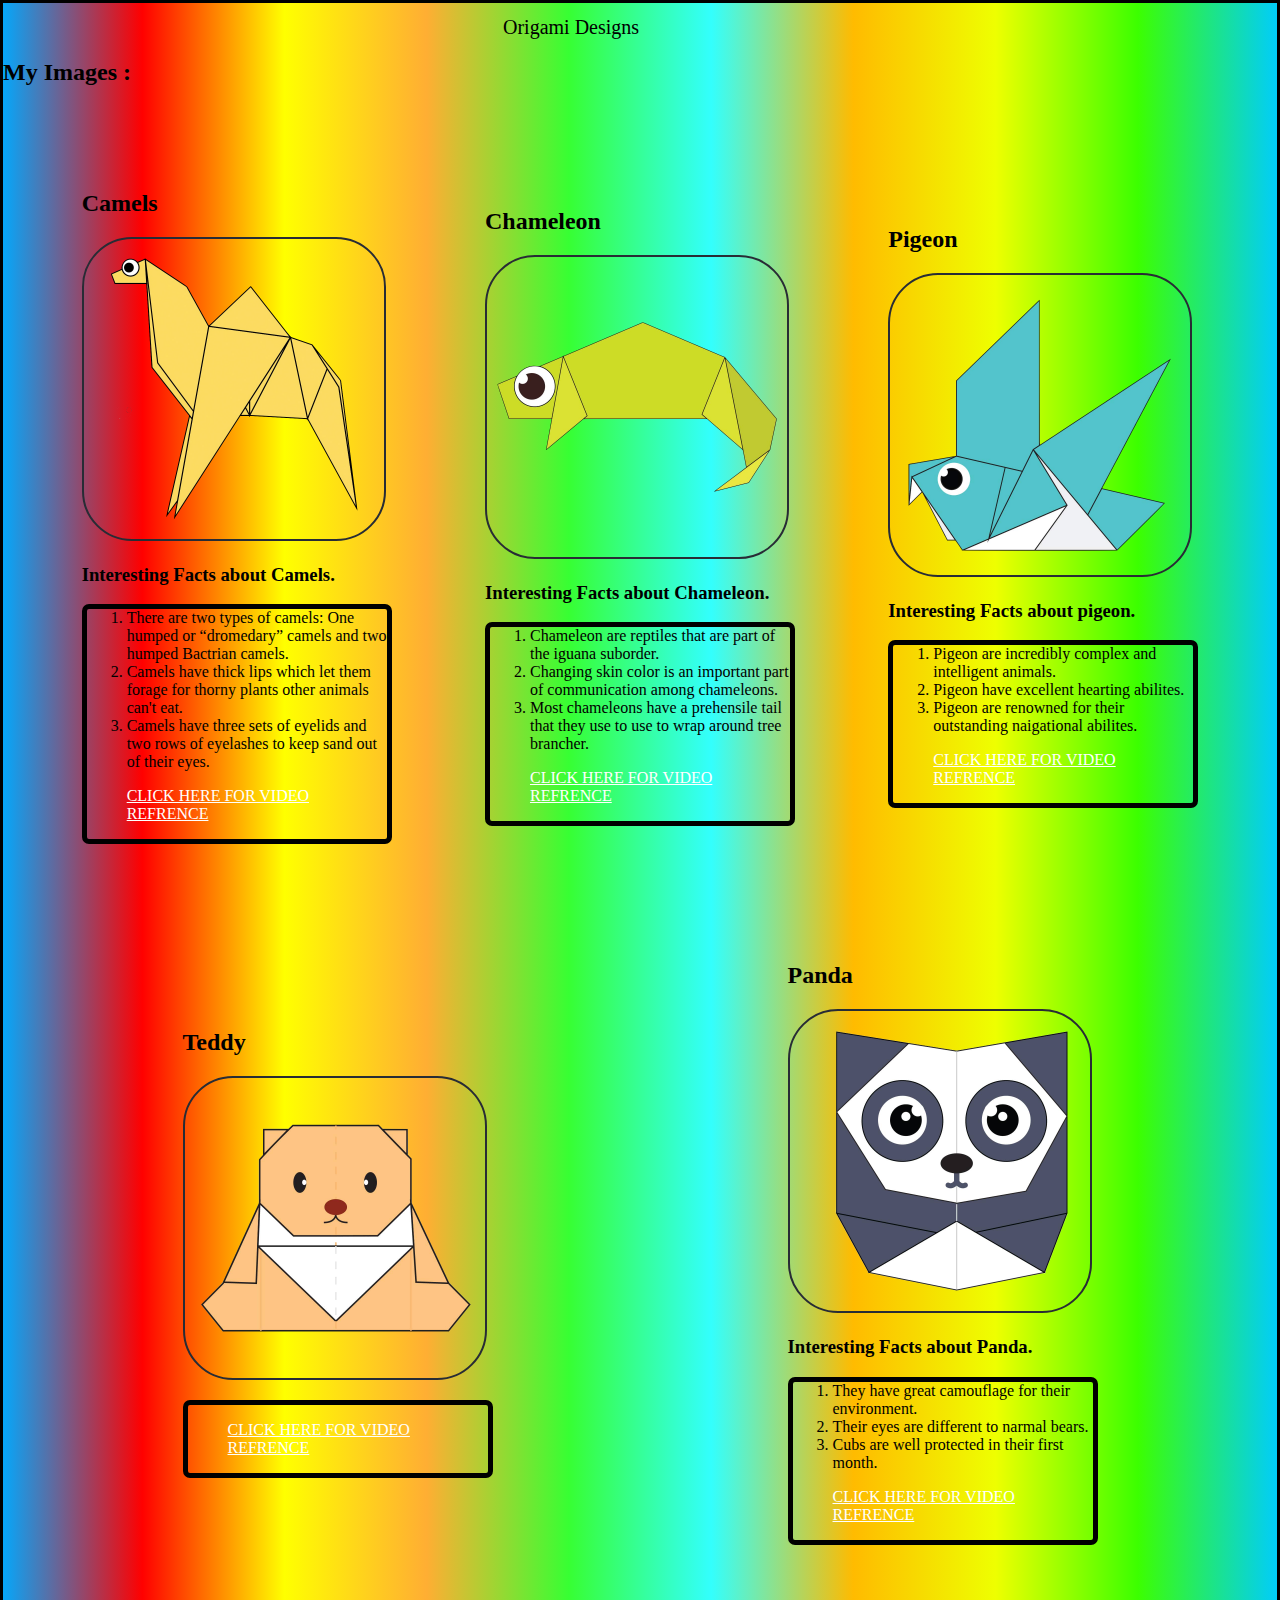
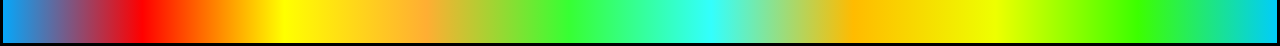
<file: index.html>
<!DOCTYPE html>
    <head>
        <title>Origami Designs</title>

        <link rel="icon" href="ORI.jpg">

        <link rel="stylesheet" type="text/css" href="style.css"/>
        <style>
            h1{
                color:black;
            }
            li{
                color:black;
            }
            a{
                color: royalblue;
            }
            body{
                border: solid;
            }
        </style>

    </head>

    <body>
        
        <h1>Origami Designs</h1>        
        <h2>My Images :</h2>
        

        <div class="origamiFull" >

            <!-- camel -->
            <div class ="origami">

                <h2>Camels</h2>
                <a target ="_blank" href="camel.html"> <img src="camel.png"  width=300 height=300;></a>

                    <h3>Interesting Facts about Camels.</h3>
                    <ol>
                        <li>There are two types of camels: One humped or “dromedary” camels and two humped Bactrian camels.</li>
                        <li>Camels have thick lips which let them forage for thorny plants other animals can't eat.</li>
                        <li>Camels have three sets of eyelids and two rows of eyelashes to keep sand out of their eyes.</li>
                        <p>
                            <a target="_blank" href ="https://www.youtube.com/watch?v=qh7Zg88FsMM">CLICK HERE FOR VIDEO REFRENCE</a>
                        </p>
                    </ol>
                <br>
            </div>

            <!-- Chameleon -->
            <div class ="origami">

                <h2>Chameleon</h2>
                    <a target ="_blank" href="Chameleon.html"> <img src="chameleon.png"  width=300 height=300;></a>

                    <h3>Interesting Facts about Chameleon.</h3>
                    <ol>
                        <li>Chameleon are reptiles that are part of the iguana suborder.</li>
                        <li>Changing skin color is an important part of communication among chameleons.</li>
                        <li>Most chameleons have a prehensile tail that they use to use to wrap around tree brancher.</li>
                        <p> 
                            <a  target="_blank" href="https://www.youtube.com/watch?v=NziZuebfU8M">CLICK HERE FOR VIDEO REFRENCE</a>
                        </p>
                    </ol>
                <br>
            </div>


             <!-- Pigeon -->
            <div class ="origami">
            
                <h2>Pigeon</h2>
                <a target ="_blank" href="pigeon.html"> <img src="pigeon.png"  width=300 height=300;></a>

                    <h3>Interesting Facts about pigeon.</h3>
                    <ol>
                        <li>Pigeon are incredibly complex and intelligent animals.</li>
                        <li>Pigeon have excellent hearting abilites.</li>
                        <li>Pigeon are renowned for their outstanding naigational abilites.</li>

                        <p> 
                            <a href="https://www.youtube.com/watch?v=Yp6gu7cLUGI">CLICK HERE FOR VIDEO REFRENCE</a>
                        </p>
                    </ol>
                <br>
            </div>

            <!-- teddy-bear -->
            
            <div class ="origami">

                <h2>Teddy</h2>
                <a target ="_blank" href="teddy.html"> <img src="teddy.png"  width=300 height=300;></a>
                <ol>
                    <p> 
                     <a href="https://www.youtube.com/watch?v=3DNxCN4gYa4">CLICK HERE FOR VIDEO REFRENCE</a>
                    </p>
                </ol>

                <br>
            </div>


             <!-- Panda -->
            <div class ="origami">
                
                <h2>Panda</h2>
                <a target ="_blank" href="panda.html"> <img src="panda.png"  width=300 height=300;></a>

                    <h3>Interesting Facts about Panda.</h3>
                    <ol>
                        <li> They have great camouflage for their environment.</li>
                        <li> Their eyes are  different to narmal bears.</li>
                        <li>Cubs are well protected in their  first month.</li>
                        <p> 
                            <a href="https://www.youtube.com/watch?v=UZP76pgaZpI">CLICK HERE FOR VIDEO REFRENCE</a>
                        </p>
                     </ol>   

                <br>
            </div>


            

       
        </div>   
    </body>
</html>
</file>
<file: style.css>
h1{
    display: flex;
    justify-content: space-between;
    font-size: 20px;
    font-family: fantasy;
    font-weight: 400;
    margin-left: 500px;
    
    
}

.origamiFull{
    display: flex;
    flex-wrap: wrap;
    font-family: sans-serif;
    padding: 32px;
    margin: auto;
    
}

.origami {
    
    border-radius: 20px;
    /* background-color:#52C0A5; */
    
    width:310px;
    font-family: 'Arial Narrow Bold';
    padding: 32px;
    margin: auto;
    
}

h6{
    position: absolute;
    top: 50%;
    left: 50%;
    transform: translate(-50%,-50%);
    opacity: 1;

}

.origamiFull img{
    border: 2px solid #282C35;
    border-radius: 50px;
}
.origamiFull ol {
    border: 5px solid black;
    border-radius: 7px;
}

/* html{
    background-color: #52C0A5;
} */

body{
    margin: 0px;
}

a:link{
    color: white;
}
a:visited{
    color: blue;
}

.origami:hover{
    transform: scale(1.2);
}

body{
     background: linear-gradient(to right,#00AAFF,#FF0000,#FFFF00,#FFAE33,#37FF33,#33FFFD,#ffbb00,#eeff00,#3cff00,#00ccff) ; 
    /* background: -moz-linear-gradient(top, #1e5799 0%, #2989d8 50%, #207cca 51%, #7db9e8 100%); FF3.6+ */
}

.Make{
    
    font-family: Georgia, 'Times New Roman', Times, serif;
}

.Make img{
    border: 2px solid #282C35;
    border-radius: 50px;
    
}
</file>
